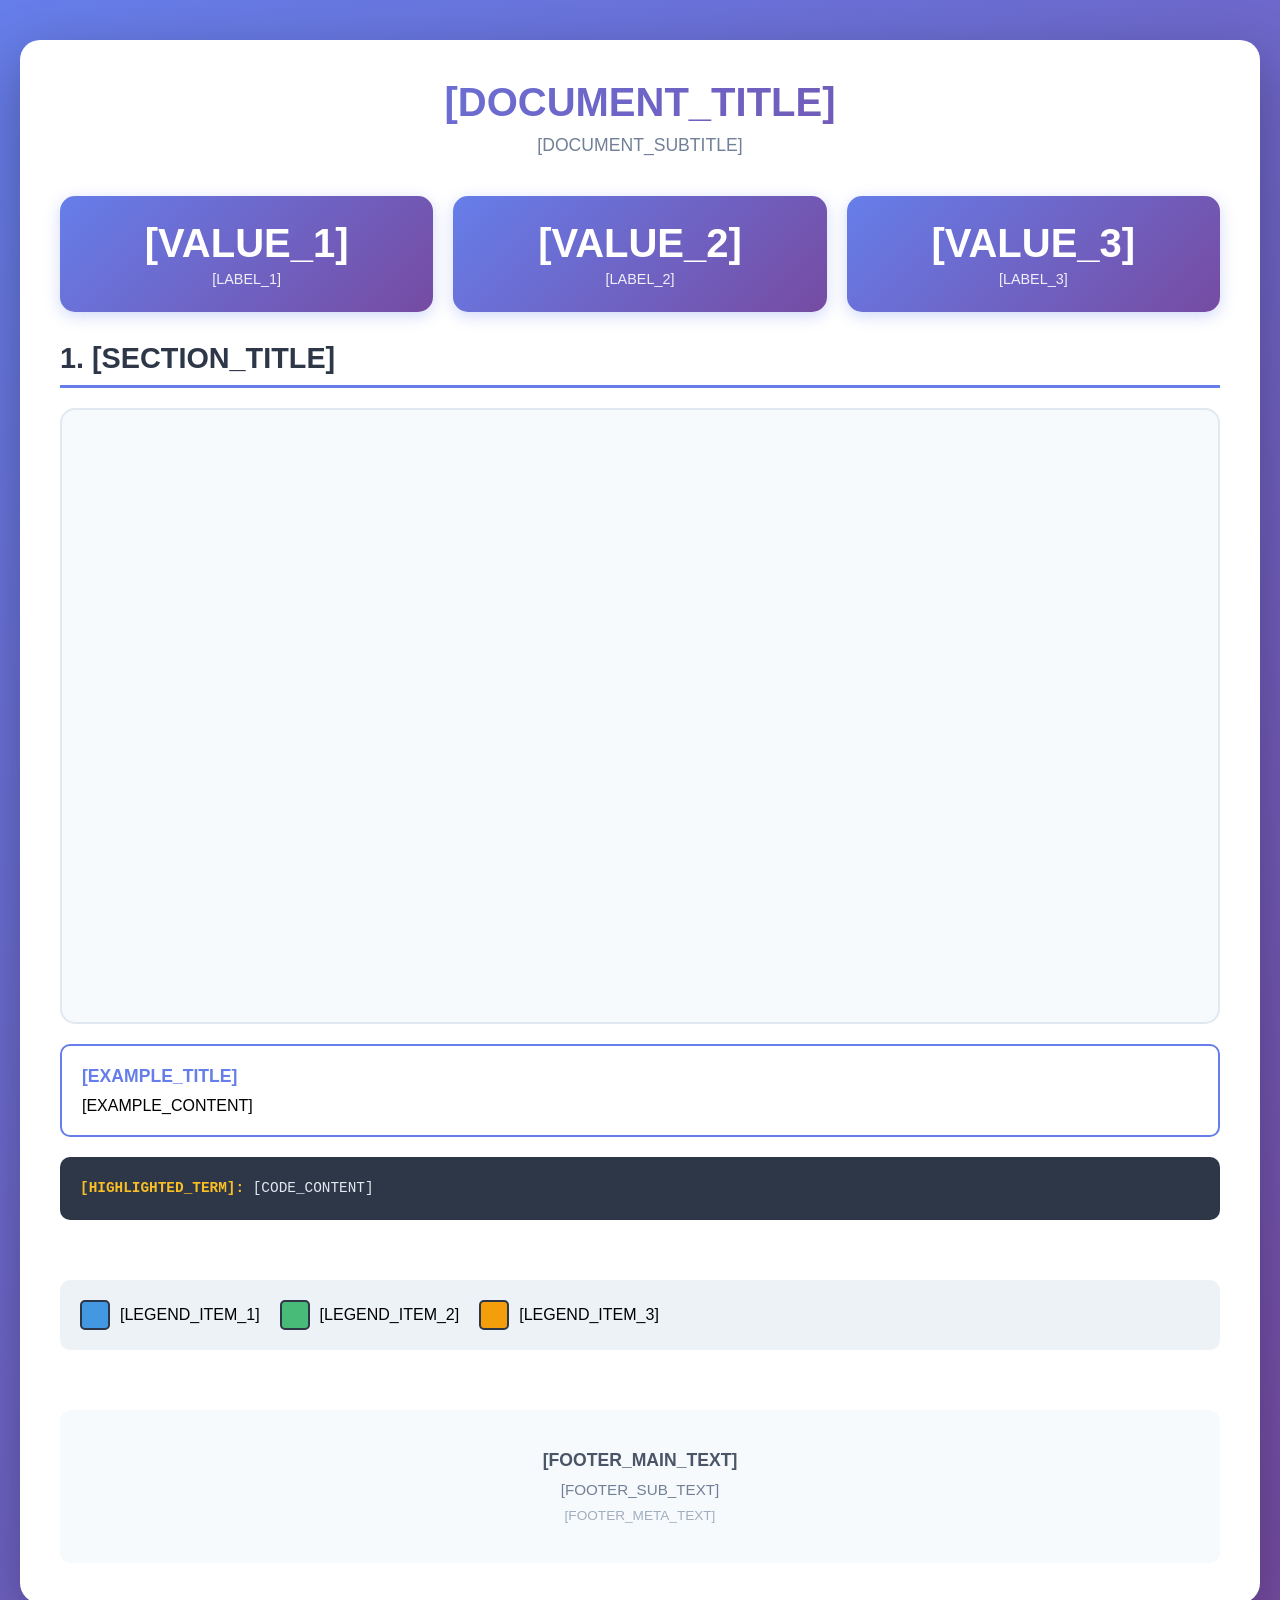
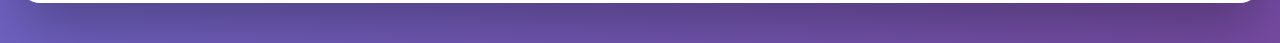
<file: .agents/skills/dashboard-creator/templates/base_template.html>
<!DOCTYPE html>
<html lang="en">
<head>
    <meta charset="UTF-8">
    <meta name="viewport" content="width=device-width, initial-scale=1.0">
    <title>[DOCUMENT_TITLE]</title>
    <style>
        /* ===== RESET & BASE ===== */
        * {
            margin: 0;
            padding: 0;
            box-sizing: border-box;
        }

        body {
            font-family: 'Segoe UI', Tahoma, Geneva, Verdana, sans-serif;
            background: linear-gradient(135deg, #667eea 0%, #764ba2 100%);
            padding: 40px 20px;
            min-height: 100vh;
        }

        /* ===== CONTAINER ===== */
        .container {
            max-width: 1400px;
            margin: 0 auto;
            background: white;
            border-radius: 20px;
            box-shadow: 0 20px 60px rgba(0,0,0,0.3);
            padding: 40px;
        }

        /* ===== TYPOGRAPHY ===== */
        h1 {
            text-align: center;
            color: #2d3748;
            font-size: 2.5em;
            margin-bottom: 10px;
            background: linear-gradient(135deg, #667eea 0%, #764ba2 100%);
            -webkit-background-clip: text;
            -webkit-text-fill-color: transparent;
            background-clip: text;
        }

        .subtitle {
            text-align: center;
            color: #718096;
            font-size: 1.1em;
            margin-bottom: 40px;
        }

        h2.section-title {
            font-size: 1.8em;
            color: #2d3748;
            margin-bottom: 20px;
            padding-bottom: 10px;
            border-bottom: 3px solid #667eea;
        }

        h3 {
            font-size: 1.4em;
            color: #2d3748;
            margin-bottom: 15px;
        }

        /* ===== LAYOUT SECTIONS ===== */
        .section {
            margin-bottom: 60px;
        }

        .diagram-container {
            background: #f7fafc;
            border-radius: 15px;
            padding: 30px;
            margin: 20px 0;
            border: 2px solid #e2e8f0;
        }

        /* ===== METRIC CARDS ===== */
        .metric-grid {
            display: grid;
            grid-template-columns: repeat(auto-fit, minmax(200px, 1fr));
            gap: 20px;
            margin: 30px 0;
        }

        .metric-card {
            background: linear-gradient(135deg, #667eea 0%, #764ba2 100%);
            color: white;
            padding: 25px;
            border-radius: 15px;
            text-align: center;
            box-shadow: 0 4px 15px rgba(102, 126, 234, 0.3);
        }

        .metric-value {
            font-size: 2.5em;
            font-weight: bold;
            margin-bottom: 5px;
        }

        .metric-label {
            font-size: 0.9em;
            opacity: 0.9;
        }

        /* ===== CODE BLOCKS ===== */
        .code-block {
            background: #2d3748;
            color: #e2e8f0;
            padding: 20px;
            border-radius: 10px;
            font-family: 'Courier New', monospace;
            font-size: 0.9em;
            overflow-x: auto;
            margin: 20px 0;
            line-height: 1.6;
        }

        .highlight {
            color: #fbbf24;
            font-weight: bold;
        }

        /* ===== EXAMPLE BOXES ===== */
        .example-box {
            background: #fff;
            border: 2px solid #667eea;
            border-radius: 10px;
            padding: 20px;
            margin: 20px 0;
        }

        .example-title {
            font-weight: bold;
            color: #667eea;
            margin-bottom: 10px;
            font-size: 1.1em;
        }

        /* ===== LEGEND ===== */
        .legend {
            display: flex;
            flex-wrap: wrap;
            gap: 20px;
            margin: 20px 0;
            padding: 20px;
            background: #edf2f7;
            border-radius: 10px;
        }

        .legend-item {
            display: flex;
            align-items: center;
            gap: 10px;
        }

        .legend-box {
            width: 30px;
            height: 30px;
            border-radius: 5px;
            border: 2px solid #2d3748;
        }

        /* ===== SVG STYLING ===== */
        svg {
            width: 100%;
            height: auto;
        }

        svg text {
            font-family: 'Segoe UI', Tahoma, Geneva, Verdana, sans-serif;
        }

        /* ===== FOOTER ===== */
        .footer {
            text-align: center;
            margin-top: 60px;
            padding: 30px;
            background: #f7fafc;
            border-radius: 10px;
        }

        .footer p {
            margin: 10px 0;
        }

        .footer-main {
            font-size: 1.1em;
            color: #4a5568;
            font-weight: 500;
        }

        .footer-sub {
            font-size: 0.95em;
            color: #718096;
        }

        .footer-meta {
            font-size: 0.85em;
            color: #a0aec0;
            margin-top: 15px;
        }

        /* ===== RESPONSIVE DESIGN ===== */
        @media (max-width: 768px) {
            .container {
                padding: 20px;
            }

            h1 {
                font-size: 1.8em;
            }

            .section-title {
                font-size: 1.4em;
            }

            .metric-grid {
                grid-template-columns: 1fr;
            }

            .metric-value {
                font-size: 2em;
            }

            .legend {
                flex-direction: column;
                gap: 10px;
            }
        }

        /* ===== UTILITY CLASSES ===== */
        .text-center { text-align: center; }
        .mt-20 { margin-top: 20px; }
        .mb-20 { margin-bottom: 20px; }
        .p-20 { padding: 20px; }
    </style>
</head>
<body>
    <div class="container">
        <h1>[DOCUMENT_TITLE]</h1>
        <p class="subtitle">[DOCUMENT_SUBTITLE]</p>

        <!-- METRIC CARDS SECTION (Optional) -->
        <div class="metric-grid">
            <div class="metric-card">
                <div class="metric-value">[VALUE_1]</div>
                <div class="metric-label">[LABEL_1]</div>
            </div>
            <div class="metric-card">
                <div class="metric-value">[VALUE_2]</div>
                <div class="metric-label">[LABEL_2]</div>
            </div>
            <div class="metric-card">
                <div class="metric-value">[VALUE_3]</div>
                <div class="metric-label">[LABEL_3]</div>
            </div>
        </div>

        <!-- MAIN CONTENT SECTIONS -->
        <div class="section">
            <h2 class="section-title">1. [SECTION_TITLE]</h2>

            <div class="diagram-container">
                <!-- SVG diagrams go here -->
                <svg viewBox="0 0 1200 600">
                    <!-- SVG content -->
                </svg>
            </div>

            <div class="example-box">
                <div class="example-title">[EXAMPLE_TITLE]</div>
                <p>[EXAMPLE_CONTENT]</p>
            </div>

            <div class="code-block">
<span class="highlight">[HIGHLIGHTED_TERM]:</span> [CODE_CONTENT]
            </div>
        </div>

        <!-- LEGEND SECTION (Optional) -->
        <div class="legend">
            <div class="legend-item">
                <div class="legend-box" style="background: #4299e1;"></div>
                <span>[LEGEND_ITEM_1]</span>
            </div>
            <div class="legend-item">
                <div class="legend-box" style="background: #48bb78;"></div>
                <span>[LEGEND_ITEM_2]</span>
            </div>
            <div class="legend-item">
                <div class="legend-box" style="background: #f59e0b;"></div>
                <span>[LEGEND_ITEM_3]</span>
            </div>
        </div>

        <!-- FOOTER -->
        <div class="footer">
            <p class="footer-main"><strong>[FOOTER_MAIN_TEXT]</strong></p>
            <p class="footer-sub">[FOOTER_SUB_TEXT]</p>
            <p class="footer-meta">[FOOTER_META_TEXT]</p>
        </div>
    </div>
</body>
</html>
</file>
